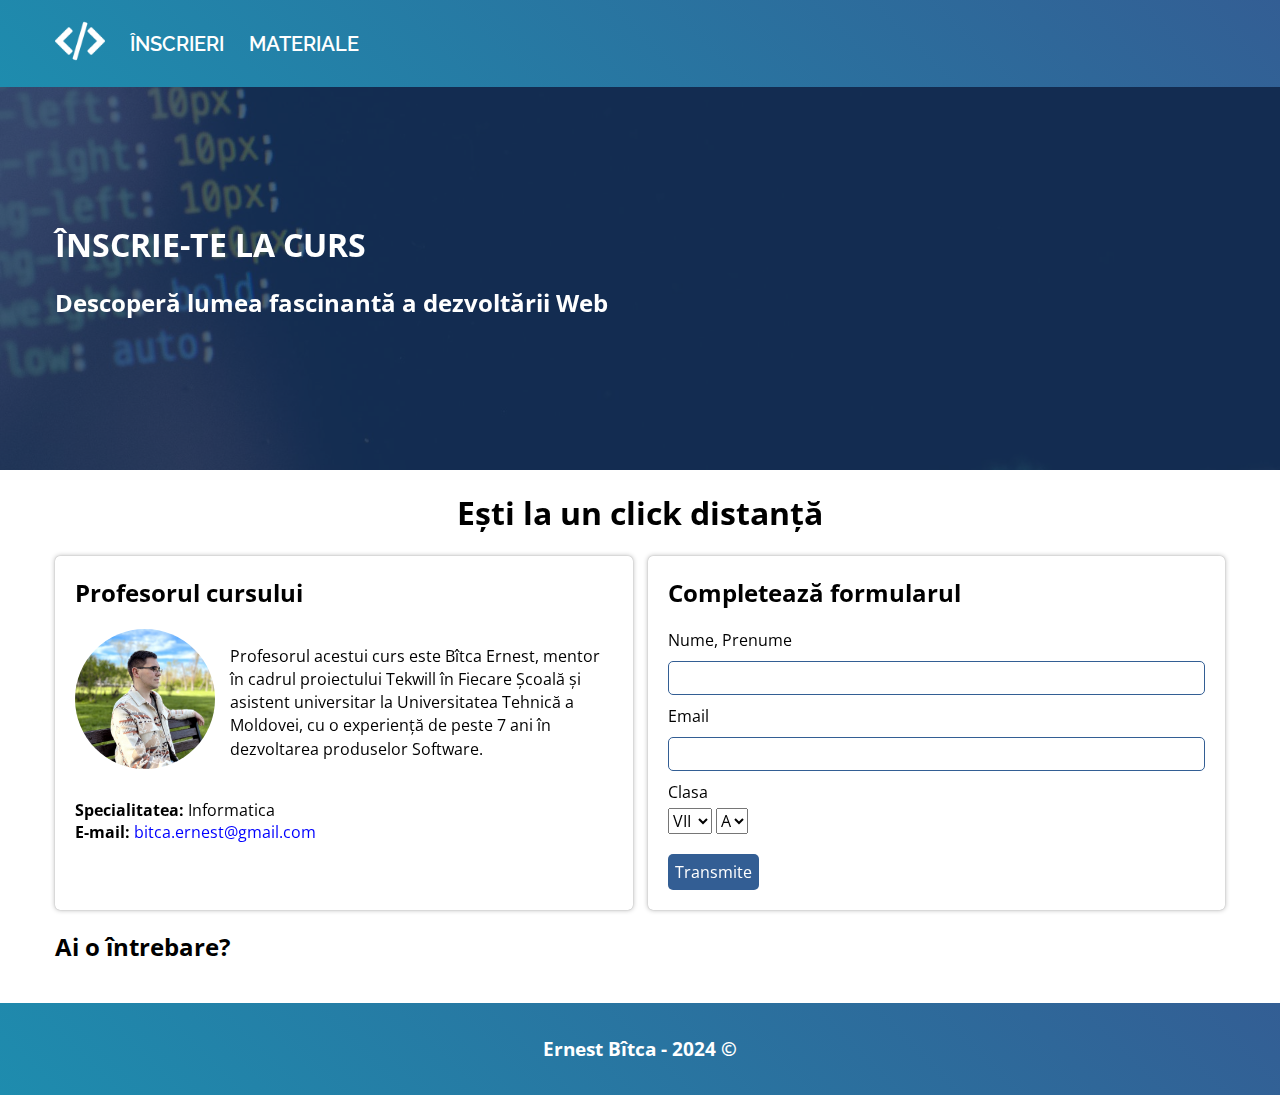
<file: pages/inscrieri.html>
<!DOCTYPE html>
<html>

<head>
    <meta charset="UTF-8">
    <meta name="viewport" content="width=device-width, initial-scale=1.0">
    <link rel="stylesheet" href="../css/style.css">

    <link rel="icon" href="../images/logo.png">
    <link href="https://unpkg.com/aos@2.3.1/dist/aos.css" rel="stylesheet">
    <script src="https://unpkg.com/aos@2.3.1/dist/aos.js"></script>

    <title>Înscrie-te la curs - Dezvoltarea Web</title>
</head>

<body>

    <header>

        <nav>
            <a href="../index.html"> <img id="logo-link" src="../images/link-logo.png"> </a>
            <a href="inscrieri.html"> Înscrieri </a>
            <a href="materiale.html"> Materiale </a>
        </nav>

    </header>


    <main>

        <section id="inscrieri-section">

            <div class="section-div">


                <div class="container index-info" data-aos="fade-right">
                    <h1>Înscrie-te la curs</h1>
                    <h2>Descoperă lumea fascinantă a dezvoltării Web</h2>
                </div>

            </div>

        </section>

        <section class="container">

            <h1 data-aos="fade-up">Ești la un click distanță</h1>

            <div class="inscriere-info">

                <div class="card-inscriere" data-aos="fade-up">
                    <h2>Profesorul cursului</h2>

                    <div class="profesor">
                        <img src="../images/ernest.jpg">
                        <p>
                            Profesorul acestui curs este Bîtca Ernest, mentor în cadrul
                            proiectului Tekwill în Fiecare Școală și asistent universitar
                            la Universitatea Tehnică a Moldovei, cu o experiență de peste
                            7 ani în dezvoltarea produselor Software.
                        </p>
                    </div> 
                    
                    <br/>
                    <b>Specialitatea: </b> <span> Informatica </span> <br/>
                    <b>E-mail: </b> <a href="mailto:bitca.ernest@gmail.com">bitca.ernest@gmail.com</a>

                </div>

                <div class="card-inscriere" data-aos="fade-up">
                    <h2>Completează formularul</h2>
                    <form id="formular" method="post" action="https://sheetdb.io/api/v1/4u7yj921icvag">
                        <label for="nume">Nume, Prenume</label>
                        <input required class="input-form" id="nume" name="data[nume]" type="text">

                        <label for="email">Email</label>
                        <input required class="input-form" id="email" name="data[email]" type="email">

                        <label>Clasa</label>
                        <br/>
                        <select class="select-form" name="data[clasa]">
                            <option value="VII">VII</option>
                            <option value="VIII">VIII</option>
                            <option value="IX">IX</option>
                            <option value="X">X</option>
                            <option value="XI">XI</option>
                            <option value="XII">XII</option>
                        </select>

                        <select class="select-form" name="data[litera]">
                            <option value="A">A</option>
                            <option value="B">B</option>
                            <option value="C">C</option>
                        </select>

                        <input type="submit" value="Transmite" id="transmite">

                    </form>
                </div>

            </div>

            <div>
                <h2>Ai o întrebare?</h2>
                <div class="fb-comments" data-href="http://tekwill.online/ernest-bitca" data-numposts="5" data-width="100%" data-order-by="reverse_time">
                </div>
            </div>

        </section>

    </main>


    <footer>
        <h3>Ernest Bîtca - 2024 ©</h3>
    </footer>

    <script src="../js/main.js"></script>

    <script>
        (function (d, s, id) {
            var js, fjs = d.getElementsByTagName(s)[0];
            if (d.getElementById(id)) return;
            js = d.createElement(s); js.id = id;
            js.src = "//connect.facebook.net/en_US/sdk.js#xfbml=1&version=v2.4";
            fjs.parentNode.insertBefore(js, fjs);
        }(document, 'script', 'facebook-jssdk'));

        var form = document.getElementById('formular');
        form.addEventListener("submit", e => {
            e.preventDefault();
            fetch(form.action, {
                method: "POST",
                body: new FormData(document.getElementById("formular")),
            }).then(() =>{
                alert("Multumesc !");
                form.reset();
            });
        });
    </script>

</body>

</html>
</file>
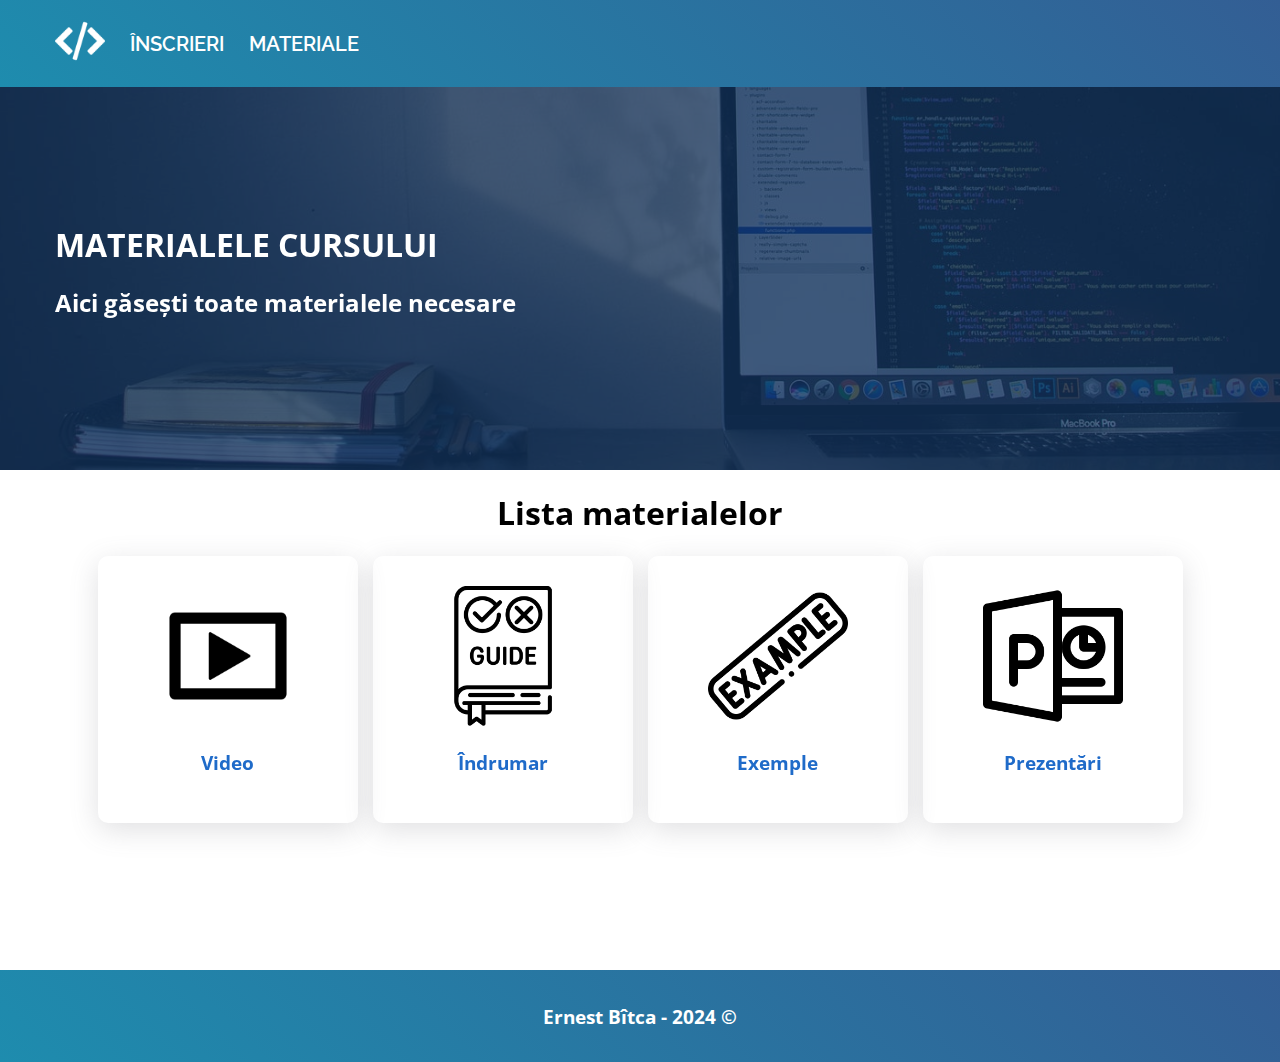
<file: pages/materiale.html>
<!DOCTYPE html>
<html>

<head>
    <meta charset="UTF-8">
    <meta name="viewport" content="width=device-width, initial-scale=1.0">
    <link rel="stylesheet" href="../css/style.css">

    <link rel="icon" href="../images/logo.png">
    <link href="https://unpkg.com/aos@2.3.1/dist/aos.css" rel="stylesheet">
    <script src="https://unpkg.com/aos@2.3.1/dist/aos.js"></script>

    <title>Materiale - Dezvoltarea Web</title>
</head>

<body>

    <header>

        <nav>
            <a href="../index.html"> <img id="logo-link" src="../images/link-logo.png"> </a>
            <a href="inscrieri.html"> Înscrieri </a>
            <a href="materiale.html"> Materiale </a>
        </nav>

    </header>


    <main>

        <section id="materiale-section">

            <div class="section-div">

                <div class="container index-info" data-aos="fade-right">
                    <h1>Materialele cursului</h1>
                    <h2>Aici găsești toate materialele necesare</h2>
                </div>

            </div>

        </section>

        <section class="container">

            <h1 data-aos="fade-up">Lista materialelor</h1>

            <div data-aos="fade-up"  class="materiale">

                <a target="_blank"  href="https://drive.google.com/drive/u/1/folders/1m4iJQK6_VtlAhEoH2cTtJWkU9if6LcHS">
                    <img src="../images/video.png">
                    <h3>Video</h3>
                </a>

                <a target="_blank"  href="https://drive.google.com/drive/u/1/folders/1aXpBGvw90yLYzMMhqGqjhCqOF_x9sk74">
                    <img src="../images/indrumar.png">
                    <h3>Îndrumar</h3>
                </a>

                <a target="_blank"  href="https://drive.google.com/drive/u/1/folders/1nbRXvEnABG4dIPKZxtXYVHDB9hHUAn9X">
                    <img src="../images/exemple.png">
                    <h3>Exemple</h3>
                </a>

                <a target="_blank"  href="https://drive.google.com/drive/u/1/folders/1ONMJhvUOTnauT0sCZbm8GhZ0Rd_UGl5K">
                    <img src="../images/prezentari.png">
                    <h3>Prezentări</h3>
                </a>


            </div>

        </section>

    </main>


    <footer>
        <h3>Ernest Bîtca - 2024 ©</h3>
    </footer>

    <script src="../js/main.js"></script>

</body>

</html>
</file>
<file: css/style.css>
@import url('https://fonts.googleapis.com/css2?family=Open+Sans:ital,wght@0,300..800;1,300..800&family=Raleway:ital,wght@0,100..900;1,100..900&display=swap');


body {
    margin: 0px;
    font-family: 'Open Sans';
}

header {
    background: linear-gradient(45deg, #1e8cae, #335E94);

    padding: 16px 0px;
    position: fixed;

    top: 0px;
    left: 0px;
    width: 100%;

    z-index: 3;
}

a {
    color: blue;
    text-decoration: none;
}

p {
    line-height: 145%;
}

main {
    min-height: 100dvh;
    padding-top: 70px;
}

footer {
    color: white;
    background: linear-gradient(45deg, #1e8cae, #335E94);
    padding: 15px;
    text-align: center;
}

#logo-link {
    height: 50px;
    filter: invert(100%);
}

nav {
    display: flex;
    align-items: center;
}

nav a {
    color: white;
    font-size: 1.25rem;
    text-decoration: none;
    margin-right: 25px;
    text-transform: uppercase;

    font-family: Raleway;
    font-weight: 600;
}

nav a:hover {
    color: #bde4ff;
}


nav, .container {
    max-width: 1170px;
    margin: 0 auto;
    padding: 0px 20px;
}

.container {
    padding-bottom: 20px;
}

/* #intro */
.video-div {
    height: 75dvh;
    min-height: 400px;
    background-color: #123560a5;
}

.section-div {
    height: 40dvh;
    min-height: 400px;
    background-color: #123560c0;
}

#index-video {
    width: 100%;
    height: inherit;
    min-height: inherit;
    object-fit: cover;

    position: absolute;
    z-index: -1;
}

.index-info {
    height: inherit;
    min-height: inherit;
    color: white;

    display: flex;

    flex-direction: column;

    justify-content: center;
}

.index-info h1 {
    font-size: 2rem;
    text-transform: uppercase;
    margin-bottom: 0px;
}

.btn-inscriere {
    margin-top: 30px;
    color: white;
    text-decoration: none;

    border: 2px solid white;
    background-color: #269e2edf;

    max-width: fit-content;
    padding: 10px;
    border-radius: 5px;

    transition: all 0.5s; 
}


.btn-inscriere:hover {
    color: #269e2edf;
    background-color: white;
    border-color: #269e2edf;
}


section > h1 {
    font-size: 2rem;
    text-align: center;
}

.carduri {
    display: flex;
    gap: 20px;
}

.card {
    width: 33.33%;
    border-radius: 5px;
    padding: 15px;
    margin-bottom: 15px;

    box-shadow: #0000004d 0px 0px 5px 0px, #0000004d 0px 0px 1px 0px;
}

.card:hover {
    box-shadow: #1e8cae 0px 0px 7px 0px;
}

.card:hover > img {
    transform: scale(1.10);
}


.card > h3 {
    text-align: center;
}

.card > img {
    height: 90px;
    margin: 10px auto;
    display: block;

    transition: 0.3s all;
}

#inscrieri-section {
    background: url("../images/inscrieri.jpg");
    background-size: cover;
}

.inscriere-info {
    display: flex;

    gap: 15px;
}

.card-inscriere {
    width: 50%;
    padding: 0px 20px 20px 20px;
    border-radius: 5px;
    box-shadow: #0000004d 0px 0px 5px 0px, #0000004d 0px 0px 1px 0px;
}

.profesor {
    overflow: auto;
}

.profesor img {
    width: 140px;
    height: 140px;
    border-radius: 50%;
    float: left;
    margin-right: 15px;

    object-fit:cover;
}

.input-form {
    width: 100%;
    margin-top: 10px;
    margin-bottom: 10px;
    font-family: 'Open Sans';
    font-size: 16px;
    padding: 5px 10px;
    box-sizing: border-box;

    border-radius: 5px;
    border: 1px solid #335E94;
    border-color: #335E94 !important;
}

.select-form {
    font-family: 'Open Sans';
    font-size: 16px;
    margin-top: 5px;
}

#transmite {
    display: block;
    margin-top: 20px;
    font-size: 16px;
    font-family: 'Open Sans';
    padding: 7px;
    border-radius: 5px;
    border: none;
    background-color: #335E94;
    color: white;
    cursor: pointer;
}

#materiale-section {
    background: url("../images/materiale.jpg");
    background-size: cover;
    background-position: 0% 75%;
}

.materiale {
    display: flex;
    gap: 15px;
    justify-content: center;
    flex-wrap: wrap;
}

.materiale a {
    width: 200px;
    padding: 30px;
    box-shadow: rgba(100, 100, 111, 0.2) 0px 7px 29px 0px;
    
    text-align: center;
    border-radius: 10px;
    color:#1f6bc9;

    transition: 0.3s all;
}

.materiale a:hover {
    transform: scale(1.05);
    box-shadow: #1f6bc95b 0px 7px 29px 0px;
}

.materiale img {
    height: 140px;
}

@media (max-width: 968px) {

    html {
        font-size: 15px;
    }

    .carduri, .inscriere-info {
        flex-wrap: wrap;
    }

    .card, .card-inscriere {
        width: 100%;
    }
}
</file>
